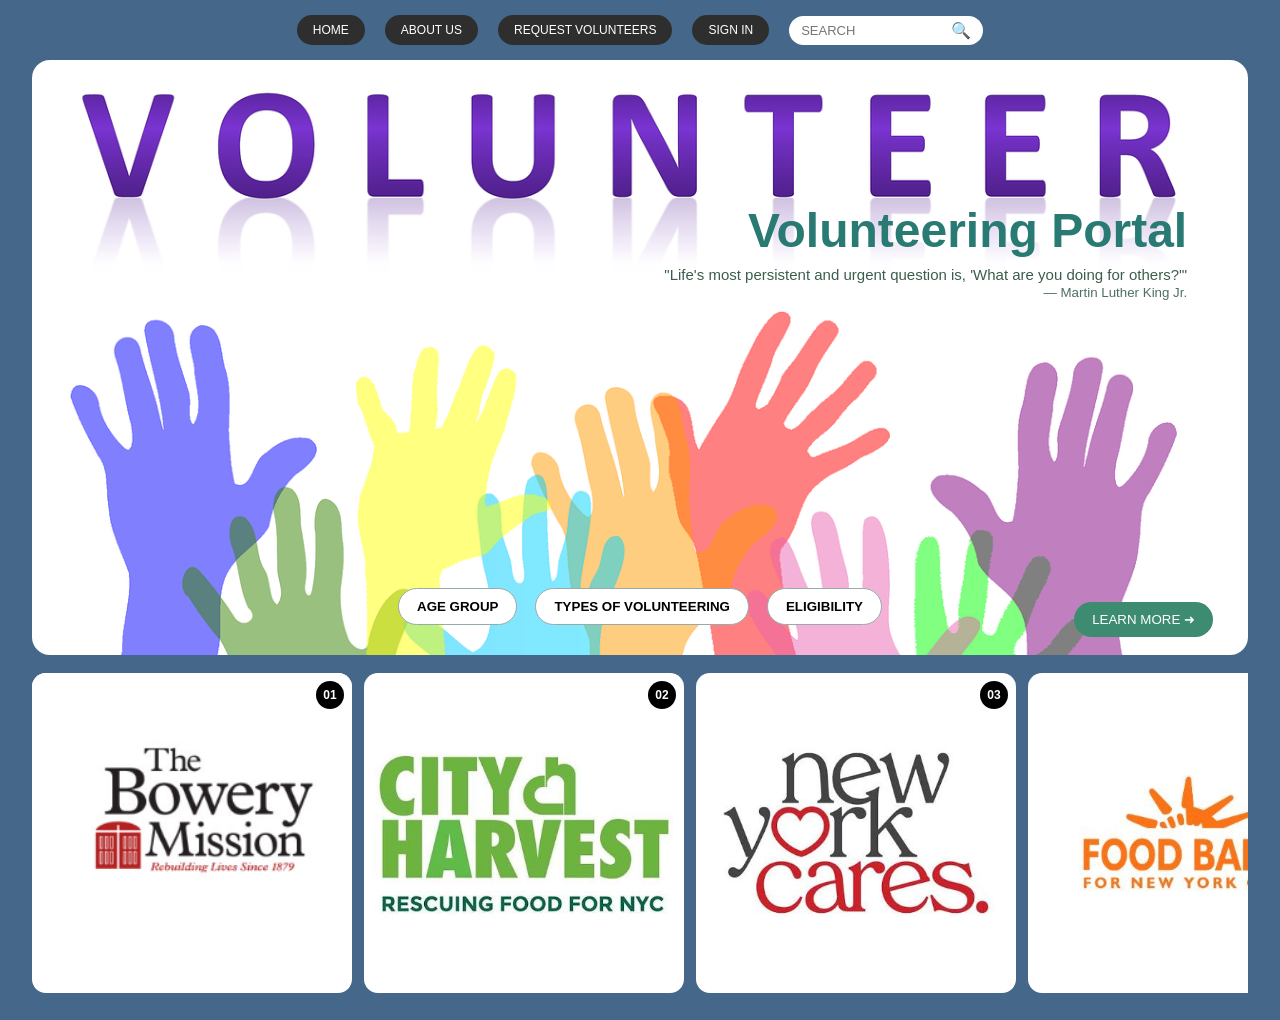
<file: index.html>
<!DOCTYPE html>
<html lang="en">
<head>
    <meta charset="UTF-8">
    <meta name="viewport" content="width=device-width, initial-scale=1.0">
    <title>SYEP Volunteer Portal</title>

    <script src="script.js" defer></script>
    <link rel="stylesheet" href="style.css">
</head>

<body>

<div class="wrapper">

    <!-- NAVIGATION -->
    <nav id="mainNav">

        <a href="index.html">
            <button>HOME</button>
        </a>

        <a href="about.html">
            <button>ABOUT US</button>
        </a>

        <a href="volunteerform.html">
            <button>REQUEST VOLUNTEERS</button>
        </a>

        <a href="signin.html">
            <button>SIGN IN</button>
        </a>

        <div class="search">
    <input id="searchInput" type="text" placeholder="SEARCH">
    <span>🔍</span>
</div>

<div id="profileArea" class="profile-area">

</div>

    </nav>


    <!-- HOME SCREEN -->
    <main id="homeScreen">

        <div class="banner">

            <img src="images/volunteer.png" alt="Volunteer Portal">

            <div class="banner-content">

                <h1>Volunteering Portal</h1>

                <p>
                    "Life's most persistent and urgent question is,
                    'What are you doing for others?'"
                </p>

                <small>— Martin Luther King Jr.</small>

            </div>


            <div class="button-row">

                <button id="ageBtn">
                    AGE GROUP
                </button>

                <button id="typeBtn">
                    TYPES OF VOLUNTEERING
                </button>

                <button id="eligibilityBtn">
                    ELIGIBILITY
                </button>

            </div>


            <div class="learn">

                <button id="learnBtn">
                    LEARN MORE ➜
                </button>

            </div>

        </div>


        <!-- ORIGINAL OPPORTUNITIES -->
        <div class="cards opportunities-scroll">

            <a
                class="card"
                href="https://www.bowery.org/"
                data-search="bowery mission food shelter"
            >
                <span class="badge">01</span>
                <img src="images/bowery.png" alt="Bowery Mission">
            </a>

            <a
                class="card"
                href="https://www.cityharvest.org/"
                data-search="city harvest food rescue hunger"
            >
                <span class="badge">02</span>
                <img src="images/cityharvest.jpg" alt="City Harvest">
            </a>

            <a
                class="card"
                href="https://www.newyorkcares.org/"
                data-search="new york cares community service events"
            >
                <span class="badge">03</span>
                <img src="images/nycares.jpg" alt="New York Cares">
            </a>

            <a
                class="card"
                href="https://www.foodbanknyc.org/"
                data-search="food bank nyc hunger relief"
            >
                <span class="badge">04</span>
                <img
                    src="images/foodbanknyc.jpg"
                    alt="Food Bank For New York City"
                >
            </a>

            <a
                class="card"
                href="https://www.idealist.org/"
                data-search="idealist volunteer match opportunities local help"
            >
                <span class="badge">05</span>
                <img src="images/idealist.jpeg" alt="Idealist">
            </a>

            <a
                class="card"
                href="https://www.habitatnyc.org/"
                data-search="habitat housing build community"
            >
                <span class="badge">06</span>
                <img
                    src="images/Habitat.jpg"
                    alt="Habitat for Humanity New York City"
                >
            </a>

            <a
                class="card"
                href="https://www.nycservice.org/"
                data-search="nyc service civic engagement neighborhood"
            >
                <span class="badge">07</span>
                <img
                    src="images/nyc service.png"
                    alt="NYC Service"
                >
            </a>

            <a
                class="card"
                href="https://www.americorps.gov/"
                data-search="americorps service national community"
            >
                <span class="badge">08</span>
                <img
                    src="images/Ameri Cops.webp"
                    alt="AmeriCorps"
                >
            </a>

            <a
                class="card"
                href="https://www.redcross.org/"
                data-search="red cross emergency aid disaster"
            >
                <span class="badge">09</span>
                <img
                    src="images/American-Red-Cross.png"
                    alt="American Red Cross"
                >
            </a>

            <a
                class="card"
                href="https://www.unitedway.org/"
                data-search="united way helping families support"
            >
                <span class="badge">10</span>
                <img
                    src="images/unitedway.png"
                    alt="United Way"
                >
            </a>

            <a
                class="card"
                href="https://www.salvationarmyusa.org/"
                data-search="salvation army outreach shelter youth"
            >
                <span class="badge">11</span>
                <img
                    src="images/The salvation.jpg"
                    alt="Salvation Army"
                >
            </a>

        </div>

    </main>


    <!-- RESULTS SCREEN -->
    <section id="resultsScreen" class="results-screen">

        <div class="results-header">

            <button id="backBtn" class="back-button">
                ← BACK
            </button>

            <div>
                <h1 id="resultsTitle">
                    Volunteer Opportunities
                </h1>

                <p id="resultsDescription">
                    Find an opportunity that's right for you.
                </p>
            </div>

        </div>


        <!-- FILTER OPTIONS -->
        <div id="filterOptions" class="filter-options"></div>


        <!-- RESULTS -->
        <div id="resultsContainer" class="results-container">

        </div>


        <div id="loading" class="loading">
            Loading opportunities...
        </div>


        <div id="noResults" class="no-results">
            No volunteer opportunities were found.
        </div>

    </section>

</div>

</body>
</html>
</file>
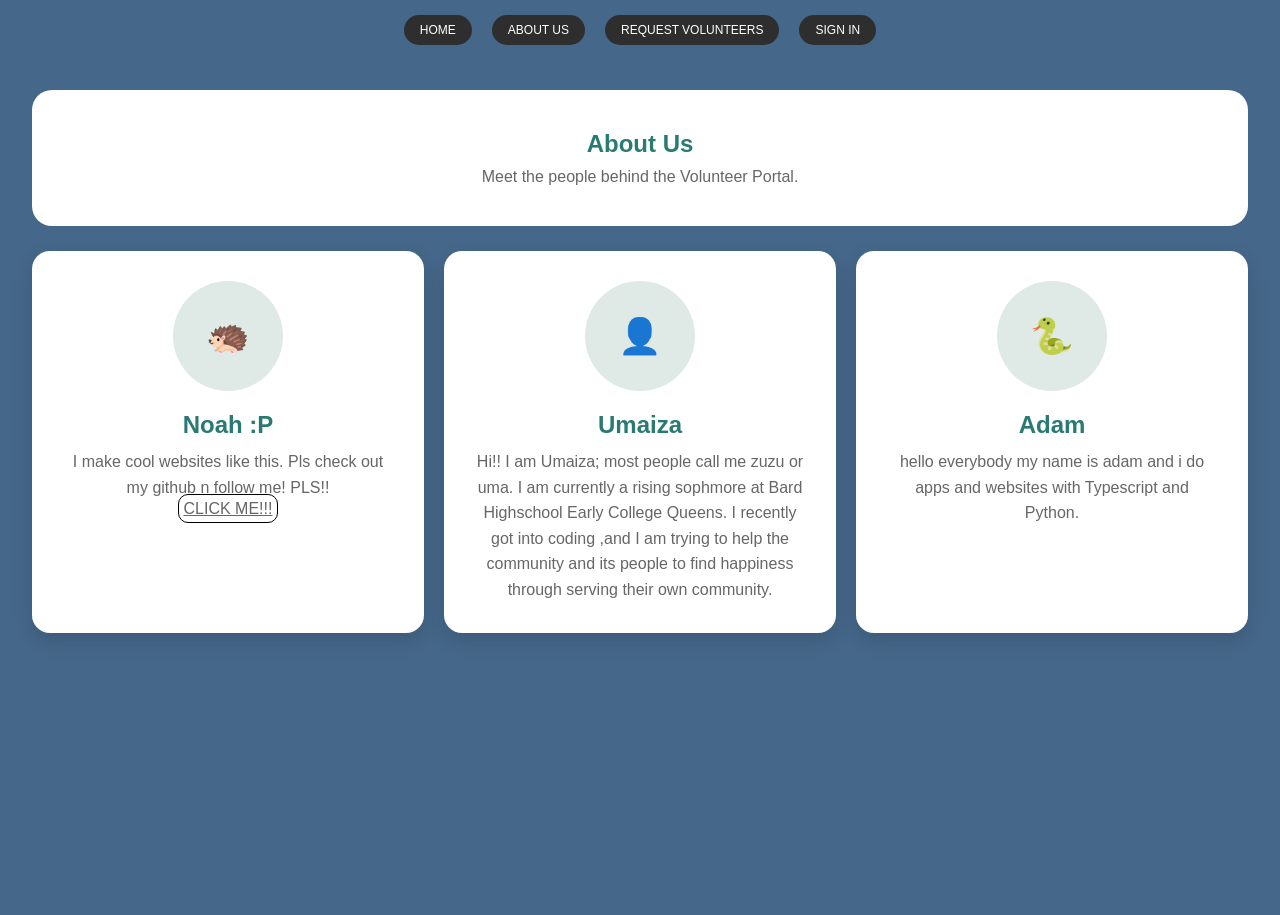
<file: about.html>
<!DOCTYPE html>
<html lang="en">

<head>

    <meta charset="UTF-8">

    <meta
        name="viewport"
        content="width=device-width, initial-scale=1.0"
    >

    <title>About Us - Volunteer Portal</title>

    <link rel="stylesheet" href="style.css">

    <style>

        .about-page {
            padding: 30px 0;
        }

        .about-header {
            background: white;
            border-radius: 20px;
            padding: 40px;
            text-align: center;
            margin-bottom: 25px;
        }

        .about-header h1 {
            color: #287a73;
            margin-bottom: 10px;
        }

        .about-header p {
            color: #666;
        }

        .people {
            display: grid;
            grid-template-columns: repeat(3, 1fr);
            gap: 20px;
        }

        .person {
            background: white;
            border-radius: 18px;
            padding: 30px;
            text-align: center;
            min-height: 300px;
            box-shadow: 0 8px 20px rgba(0,0,0,.12);
        }

        .person-photo {
            width: 110px;
            height: 110px;
            margin: 0 auto 20px;
            border-radius: 50%;
            background: #dfe9e5;
            display: flex;
            align-items: center;
            justify-content: center;
            color: #3d8b70;
            font-size: 35px;
        }

        .person h2 {
            color: #287a73;
            margin-bottom: 10px;
        }

        .person p {
            color: #666;
            line-height: 1.6;
        }

        @media(max-width: 800px) {

            .people {
                grid-template-columns: 1fr;
            }

        }

        #selfpromotion {
            color: #666;
            border: 1px black solid;
            border-radius: 10px;
            padding: 5px;
        }
        #selfpromotion:hover {
            transform: scale(1.1);
        }

    </style>

</head>

<body>

<div class="wrapper">

    <nav>

        <a href="index.html">
            <button>HOME</button>
        </a>

        <a href="about.html">
            <button>ABOUT US</button>
        </a>

        <a href="volunteerform.html">
            <button>REQUEST VOLUNTEERS</button>
        </a>

        <a href="signin.html">
            <button>SIGN IN</button>
        </a>

    </nav>


    <main class="about-page">

        <section class="about-header">

            <h1>
                About Us
            </h1>

            <p>
                Meet the people behind the Volunteer Portal.
            </p>

        </section>


        <section class="people">


            <!-- PERSON 1 -->

            <article class="person">

                <div class="person-photo">
                    🦔
                </div>

                <h2>
                    Noah :P
                </h2>

                <p>
                    I make cool websites like this. Pls check out my github n follow me! PLS!!
                    
                </p>
                <a id='selfpromotion' href='https://github.com/Chicken-Nugget-N'>CLICK ME!!!</a>
            </article>


            <!-- PERSON 2 -->

            <article class="person">

                <div class="person-photo">
                    👤
                </div>

                <h2>
                    Umaiza
                </h2>

                <p>
                    Hi!! I am Umaiza; most people call me zuzu or uma. I am currently a rising sophmore at Bard Highschool Early College Queens. I recently got into coding ,and I am trying to help the community and its people to find happiness through serving their own community. 
                </p>

            </article>


            <!-- PERSON 3 -->

            <article class="person">

                <div class="person-photo">
                    🐍
                </div>

                <h2>
                    Adam
                </h2>

                <p>
                     hello everybody my name is adam and i do apps and websites with Typescript and Python.
                </p>
            </article>


        </section>

    </main>

</div>

</body>

</html>
</file>
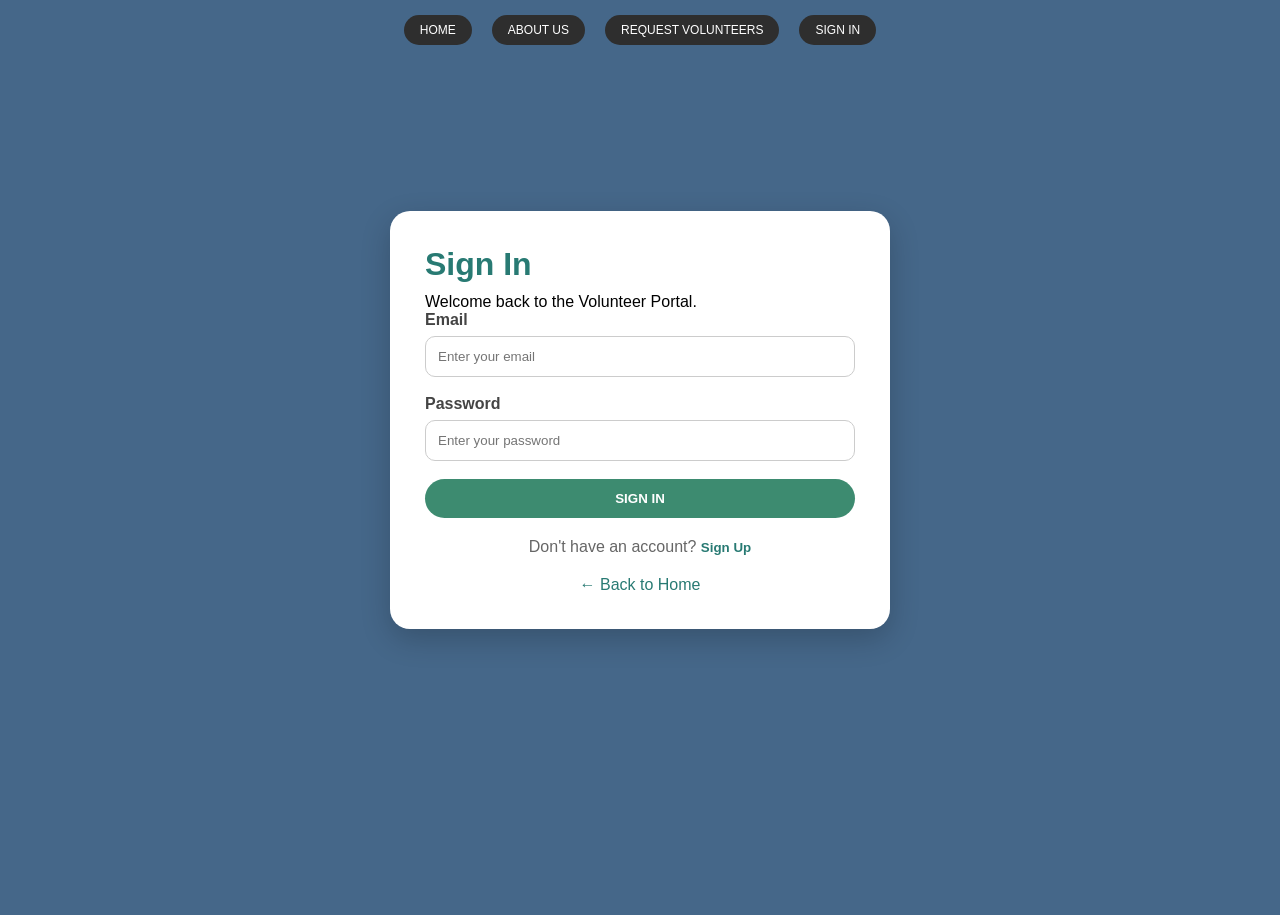
<file: signin.html>
<!DOCTYPE html>
<html lang="en">

<head>

    <meta charset="UTF-8">

    <meta
        name="viewport"
        content="width=device-width, initial-scale=1.0"
    >

    <title>Sign In - Volunteer Portal</title>

    <link rel="stylesheet" href="style.css">

    <style>

        .account-page {
            min-height: 80vh;
            display: flex;
            align-items: center;
            justify-content: center;
        }

        .account-box {
            background: white;
            width: 100%;
            max-width: 500px;
            padding: 35px;
            border-radius: 20px;
            box-shadow: 0 10px 30px rgba(0,0,0,.2);
        }

        .account-box h1 {
            color: #287a73;
            margin-bottom: 10px;
        }

        .account-box > p {
            color: #666;
            margin-bottom: 25px;
        }

        .form-group {
            margin-bottom: 18px;
        }

        .form-group label {
            display: block;
            margin-bottom: 7px;
            font-weight: bold;
            color: #444;
        }

        .form-group input {
            width: 100%;
            padding: 12px;
            border: 1px solid #ccc;
            border-radius: 10px;
            outline: none;
        }

        .form-group input:focus {
            border-color: #3d8b70;
        }

        .account-button {
            width: 100%;
            padding: 12px;
            border: none;
            border-radius: 20px;
            background: #3d8b70;
            color: white;
            cursor: pointer;
            font-weight: bold;
        }

        .account-button:hover {
            background: #287a73;
        }

        .switch-text {
            text-align: center;
            margin-top: 20px;
            color: #666;
        }

        .switch-text button {
            background: none;
            border: none;
            color: #287a73;
            font-weight: bold;
            cursor: pointer;
        }

        .profile-upload {
            text-align: center;
            margin-bottom: 20px;
        }

        .profile-preview {
            width: 90px;
            height: 90px;
            border-radius: 50%;
            background: #dfe9e5;
            object-fit: cover;
            display: block;
            margin: 0 auto 12px;
        }

        .profile-upload input {
            width: 100%;
        }

        .account-message {
            display: none;
            padding: 10px;
            margin-bottom: 15px;
            border-radius: 10px;
            background: #eef6f2;
            color: #287a73;
        }

        .account-message.show {
            display: block;
        }

        .back-home {
            display: block;
            text-align: center;
            margin-top: 20px;
            color: #287a73;
            text-decoration: none;
        }

        @media(max-width: 600px) {

            .account-box {
                padding: 25px;
            }

        }

    </style>

</head>


<body>

<div class="wrapper">

    <!-- NAVIGATION -->

    <nav>

        <a href="index.html">
            <button>HOME</button>
        </a>

        <a href="about.html">
            <button>ABOUT US</button>
        </a>

        <a href="volunteerform.html">
            <button>REQUEST VOLUNTEERS</button>
        </a>

        <a href="signin.html">
            <button>SIGN IN</button>
        </a>

    </nav>


    <main class="account-page">

        <div class="account-box">


            <!-- SIGN IN -->

            <div id="signinSection">

                <h1>Sign In</h1>

                <p>
                    Welcome back to the Volunteer Portal.
                </p>


                <div
                    id="signinMessage"
                    class="account-message"
                ></div>


                <form id="signinForm">

                    <div class="form-group">

                        <label for="signinEmail">
                            Email
                        </label>

                        <input
                            id="signinEmail"
                            type="email"
                            placeholder="Enter your email"
                            required
                        >

                    </div>


                    <div class="form-group">

                        <label for="signinPassword">
                            Password
                        </label>

                        <input
                            id="signinPassword"
                            type="password"
                            placeholder="Enter your password"
                            required
                        >

                    </div>


                    <button
                        class="account-button"
                        type="submit"
                    >
                        SIGN IN
                    </button>

                </form>


                <div class="switch-text">

                    Don't have an account?

                    <button id="showSignup">
                        Sign Up
                    </button>

                </div>

            </div>


            <!-- SIGN UP -->

            <div id="signupSection" style="display:none;">

                <h1>Create Account</h1>

                <p>
                    Create your Volunteer Portal profile.
                </p>


                <div
                    id="signupMessage"
                    class="account-message"
                ></div>


                <form id="signupForm">


                    <!-- PROFILE PICTURE -->

                    <div class="profile-upload">

                        <img
                            id="profilePreview"
                            class="profile-preview"
                            src="data:image/svg+xml,%3Csvg xmlns='http://www.w3.org/2000/svg' width='90' height='90'%3E%3Crect width='100%25' height='100%25' fill='%23dfe9e5'/%3E%3Ctext x='50%25' y='55%25' text-anchor='middle' font-size='35'%3E👤%3C/text%3E%3C/svg%3E"
                            alt="Profile Preview"
                        >

                        <label for="profilePicture">
                            Choose Profile Picture
                        </label>

                        <input
                            id="profilePicture"
                            type="file"
                            accept="image/*"
                        >

                    </div>


                    <div class="form-group">

                        <label for="signupName">
                            Full Name
                        </label>

                        <input
                            id="signupName"
                            type="text"
                            placeholder="Your name"
                            required
                        >

                    </div>


                    <div class="form-group">

                        <label for="signupEmail">
                            Email
                        </label>

                        <input
                            id="signupEmail"
                            type="email"
                            placeholder="Your email"
                            required
                        >

                    </div>


                    <div class="form-group">

                        <label for="signupPassword">
                            Password
                        </label>

                        <input
                            id="signupPassword"
                            type="password"
                            placeholder="Create a password"
                            required
                        >

                    </div>


                    <button
                        class="account-button"
                        type="submit"
                    >
                        CREATE ACCOUNT
                    </button>

                </form>


                <div class="switch-text">

                    Already have an account?

                    <button id="showSignin">
                        Sign In
                    </button>

                </div>

            </div>


            <a
                class="back-home"
                href="index.html"
            >
                ← Back to Home
            </a>

        </div>

    </main>

</div>


<script>

    /*
    ==========================================
    ELEMENTS
    ==========================================
    */

    const signinSection =
        document.getElementById("signinSection");

    const signupSection =
        document.getElementById("signupSection");

    const showSignup =
        document.getElementById("showSignup");

    const showSignin =
        document.getElementById("showSignin");

    const signinForm =
        document.getElementById("signinForm");

    const signupForm =
        document.getElementById("signupForm");

    const profilePicture =
        document.getElementById("profilePicture");

    const profilePreview =
        document.getElementById("profilePreview");

    const signupMessage =
        document.getElementById("signupMessage");

    const signinMessage =
        document.getElementById("signinMessage");


    /*
    ==========================================
    SWITCH TO SIGN UP
    ==========================================
    */

    showSignup.onclick = () => {

        signinSection.style.display = "none";

        signupSection.style.display = "block";

        signinMessage.classList.remove("show");

    };


    /*
    ==========================================
    SWITCH TO SIGN IN
    ==========================================
    */

    showSignin.onclick = () => {

        signupSection.style.display = "none";

        signinSection.style.display = "block";

        signupMessage.classList.remove("show");

    };


    /*
    ==========================================
    PROFILE PICTURE PREVIEW
    ==========================================
    */

    profilePicture.onchange = event => {

        const file =
            event.target.files[0];

        if (!file) {
            return;
        }

        const reader =
            new FileReader();

        reader.onload = () => {

            profilePreview.src =
                reader.result;

        };

        reader.readAsDataURL(file);

    };


    /*
    ==========================================
    SIGN UP
    ==========================================
    */

    signupForm.onsubmit = event => {

        event.preventDefault();


        const name =
            document
                .getElementById("signupName")
                .value
                .trim();

        const email =
            document
                .getElementById("signupEmail")
                .value
                .trim()
                .toLowerCase();

        const password =
            document
                .getElementById("signupPassword")
                .value;


        /*
        Get profile picture.

        If the user doesn't choose one,
        use a default picture.
        */

        const picture =
            profilePreview.src;


        /*
        Save the account.
        */

        const account = {

            name: name,

            email: email,

            password: password,

            picture: picture

        };


        localStorage.setItem(
            "volunteerAccount",
            JSON.stringify(account)
        );


        /*
        Automatically sign the user in.
        */

        localStorage.setItem(
            "volunteerLoggedIn",
            "true"
        );


        signupMessage.textContent =
            "Account created! Redirecting...";

        signupMessage.classList.add(
            "show"
        );


        setTimeout(() => {

            window.location.href =
                "index.html";

        }, 800);

    };


    /*
    ==========================================
    SIGN IN
    ==========================================
    */

    signinForm.onsubmit = event => {

        event.preventDefault();


        const email =
            document
                .getElementById("signinEmail")
                .value
                .trim()
                .toLowerCase();

        const password =
            document
                .getElementById("signinPassword")
                .value;


        /*
        Get saved account.
        */

        const savedAccount =
            localStorage.getItem(
                "volunteerAccount"
            );


        if (!savedAccount) {

            signinMessage.textContent =
                "No account has been created yet.";

            signinMessage.classList.add(
                "show"
            );

            return;

        }


        const account =
            JSON.parse(savedAccount);


        /*
        Check login information.
        */

        if (
            email === account.email &&
            password === account.password
        ) {

            localStorage.setItem(
                "volunteerLoggedIn",
                "true"
            );


            signinMessage.textContent =
                "Signed in! Redirecting...";

            signinMessage.classList.add(
                "show"
            );


            setTimeout(() => {

                window.location.href =
                    "index.html";

            }, 800);

        } else {

            signinMessage.textContent =
                "Incorrect email or password.";

            signinMessage.classList.add(
                "show"
            );

        }

    };

</script>

</body>

</html>
</file>
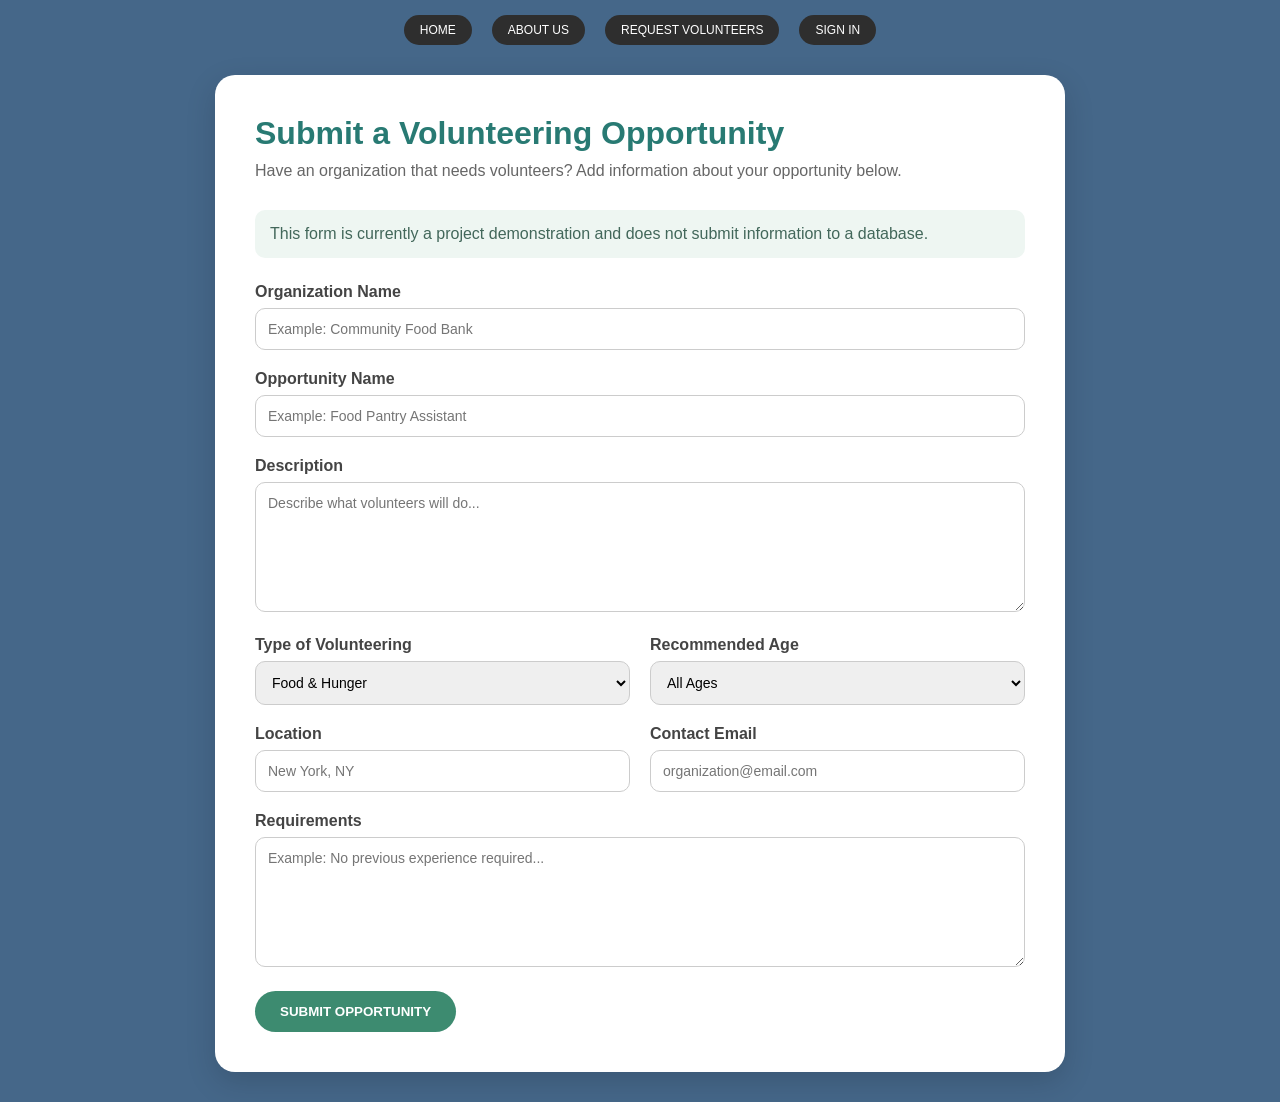
<file: volunteerform.html>
<!DOCTYPE html>
<html lang="en">

<head>

    <meta charset="UTF-8">

    <meta
        name="viewport"
        content="width=device-width, initial-scale=1.0"
    >

    <title>Request Volunteers - Volunteer Portal</title>

    <link rel="stylesheet" href="style.css">

    <style>

        .form-page {
            background: white;
            border-radius: 20px;
            padding: 40px;
            max-width: 850px;
            margin: 30px auto;
            box-shadow: 0 10px 30px rgba(0,0,0,.15);
        }

        .form-page h1 {
            color: #287a73;
            margin-bottom: 10px;
        }

        .form-page > p {
            color: #666;
            margin-bottom: 30px;
        }

        .form-group {
            margin-bottom: 20px;
        }

        .form-group label {
            display: block;
            font-weight: bold;
            color: #444;
            margin-bottom: 7px;
        }

        .form-group input,
        .form-group textarea,
        .form-group select {
            width: 100%;
            padding: 12px;
            border: 1px solid #ccc;
            border-radius: 10px;
            font-size: 14px;
        }

        .form-group textarea {
            min-height: 130px;
            resize: vertical;
        }

        .form-row {
            display: grid;
            grid-template-columns: 1fr 1fr;
            gap: 20px;
        }

        .submit-button {
            background: #3d8b70;
            color: white;
            border: none;
            padding: 13px 25px;
            border-radius: 22px;
            cursor: pointer;
            font-weight: bold;
        }

        .submit-button:hover {
            background: #287a73;
        }

        .form-note {
            background: #eef6f2;
            color: #42675a;
            padding: 15px;
            border-radius: 10px;
            margin-bottom: 25px;
        }

        @media(max-width: 650px) {

            .form-page {
                padding: 25px;
            }

            .form-row {
                grid-template-columns: 1fr;
                gap: 0;
            }

        }

    </style>

</head>

<body>

<div class="wrapper">

    <nav>

        <a href="index.html">
            <button>HOME</button>
        </a>

        <a href="about.html">
            <button>ABOUT US</button>
        </a>

        <a href="volunteerform.html">
            <button>REQUEST VOLUNTEERS</button>
        </a>

        <a href="signin.html">
            <button>SIGN IN</button>
        </a>

    </nav>


    <main class="form-page">

        <h1>
            Submit a Volunteering Opportunity
        </h1>

        <p>
            Have an organization that needs volunteers?
            Add information about your opportunity below.
        </p>


        <div class="form-note">

            This form is currently a project demonstration
            and does not submit information to a database.

        </div>


        <form onsubmit="return false;">

            <div class="form-group">

                <label for="organization">
                    Organization Name
                </label>

                <input
                    id="organization"
                    type="text"
                    placeholder="Example: Community Food Bank"
                >

            </div>


            <div class="form-group">

                <label for="opportunity">
                    Opportunity Name
                </label>

                <input
                    id="opportunity"
                    type="text"
                    placeholder="Example: Food Pantry Assistant"
                >

            </div>


            <div class="form-group">

                <label for="description">
                    Description
                </label>

                <textarea
                    id="description"
                    placeholder="Describe what volunteers will do..."
                ></textarea>

            </div>


            <div class="form-row">

                <div class="form-group">

                    <label for="type">
                        Type of Volunteering
                    </label>

                    <select id="type">

                        <option>
                            Food & Hunger
                        </option>

                        <option>
                            Education
                        </option>

                        <option>
                            Environment
                        </option>

                        <option>
                            Animals
                        </option>

                        <option>
                            Community Service
                        </option>

                        <option>
                            Health
                        </option>

                        <option>
                            Disaster Relief
                        </option>

                    </select>

                </div>


                <div class="form-group">

                    <label for="age">
                        Recommended Age
                    </label>

                    <select id="age">

                        <option>
                            All Ages
                        </option>

                        <option>
                            Youth
                        </option>

                        <option>
                            Teens
                        </option>

                        <option>
                            Adults
                        </option>

                        <option>
                            Seniors
                        </option>

                    </select>

                </div>

            </div>


            <div class="form-row">

                <div class="form-group">

                    <label for="location">
                        Location
                    </label>

                    <input
                        id="location"
                        type="text"
                        placeholder="New York, NY"
                    >

                </div>


                <div class="form-group">

                    <label for="email">
                        Contact Email
                    </label>

                    <input
                        id="email"
                        type="email"
                        placeholder="organization@email.com"
                    >

                </div>

            </div>


            <div class="form-group">

                <label for="requirements">
                    Requirements
                </label>

                <textarea
                    id="requirements"
                    placeholder="Example: No previous experience required..."
                ></textarea>

            </div>


            <button
                class="submit-button"
                type="submit"
            >
                SUBMIT OPPORTUNITY
            </button>

        </form>

    </main>

</div>

</body>

</html>
</file>
<file: style.css>
* {
    margin: 0;
    padding: 0;
    box-sizing: border-box;
    font-family: Arial, Helvetica, sans-serif;
}

body {
    background: #456789;
    min-height: 100vh;
}

.wrapper {
    width: 95%;
    max-width: 1400px;
    margin: 15px auto;
}


/* =========================
   NAVIGATION
========================= */

nav {
    display: flex;
    justify-content: center;
    align-items: center;
    gap: 20px;
    margin-bottom: 15px;
    flex-wrap: wrap;
}

nav a {
    text-decoration: none;
}

nav button {
    background: #2e2e2e;
    color: white;
    border: none;
    padding: 8px 16px;
    border-radius: 20px;
    cursor: pointer;
    font-size: 12px;
    transition: .2s;
}

nav button:hover {
    background: #444;
    transform: translateY(-3px);
    box-shadow: 0 6px 14px rgba(0,0,0,.18);
}


/* SEARCH */

.search {
    display: flex;
    align-items: center;
    background: white;
    border-radius: 20px;
    padding: 5px 12px;
}

.search input {
    border: none;
    outline: none;
    width: 150px;
    font-size: 13px;
}


/* =========================
   HERO
========================= */

.banner {
    position: relative;
    background: white;
    border-radius: 18px;
    overflow: hidden;
    display: block;
}

.banner img {
    width: 100%;
    display: block;
}

.banner-content {
    position: absolute;
    top: 24%;
    right: 5%;
    text-align: right;
    color: #287a73;
}

.banner-content h1 {
    font-size: 3rem;
}

.banner-content p {
    margin-top: 8px;
    color: #3c5d4c;
    font-size: 15px;
}

.banner-content small {
    color: #4d6f5f;
}


/* FILTER BUTTONS */

.button-row {
    position: absolute;
    bottom: 30px;
    left: 50%;
    transform: translateX(-50%);
    display: flex;
    gap: 18px;
}

.button-row button {
    background: white;
    border: 1px solid #9aa;
    border-radius: 20px;
    padding: 10px 18px;
    cursor: pointer;
    font-weight: bold;
    transition: .2s;
}

.button-row button:hover,
.learn button:hover {
    transform: translateY(-3px);
    box-shadow: 0 6px 14px rgba(0,0,0,.18);
}


/* LEARN MORE */

.learn {
    position: absolute;
    right: 35px;
    bottom: 18px;
}

.learn button {
    background: #3d8b70;
    color: white;
    border: none;
    border-radius: 20px;
    padding: 10px 18px;
    cursor: pointer;
    transition: .2s;
}


/* =========================
   ORIGINAL CARDS
========================= */

.cards {
    display: flex;
    gap: 12px;
    margin-top: 12px;
}

.opportunities-scroll {
    overflow-x: auto;
    overflow-y: hidden;
    padding: 6px 2px 12px;
    scroll-behavior: smooth;
    scroll-snap-type: x proximity;
    scrollbar-width: thin;
    scrollbar-color: #2e2e2e #f1f1f1;
}

.opportunities-scroll::-webkit-scrollbar {
    height: 8px;
}

.opportunities-scroll::-webkit-scrollbar-thumb {
    background: #2e2e2e;
    border-radius: 999px;
}

.opportunities-scroll .card {
    flex: 0 0 min(320px, 80vw);
    min-width: 220px;
    scroll-snap-align: start;
}

.card {
    position: relative;
    background: white;
    border-radius: 14px;
    overflow: hidden;
    transition: .25s;
}

.card:hover {
    transform: translateY(-4px);
    box-shadow: 0 8px 18px rgba(0,0,0,.3);
}

.card img {
    width: 100%;
    display: block;
}

.badge {
    position: absolute;
    top: 8px;
    right: 8px;
    background: black;
    color: white;
    width: 28px;
    height: 28px;
    border-radius: 50%;
    display: flex;
    justify-content: center;
    align-items: center;
    font-size: 12px;
    font-weight: bold;
}


/* =========================
   RESULTS SCREEN
========================= */

.results-screen {
    display: none;
    background: #f5f7f6;
    border-radius: 20px;
    padding: 30px;
    min-height: 600px;
}

.results-screen.active {
    display: block;
}

#homeScreen.hidden {
    display: none;
}

#mainNav.hidden {
    display: none;
}


/* RESULTS HEADER */

.results-header {
    display: flex;
    align-items: center;
    gap: 25px;
    margin-bottom: 25px;
}

.results-header h1 {
    color: #287a73;
    font-size: 2.2rem;
}

.results-header p {
    color: #52665e;
    margin-top: 5px;
}


/* BACK */

.back-button {
    background: #2e2e2e;
    color: white;
    border: none;
    padding: 10px 18px;
    border-radius: 20px;
    cursor: pointer;
}

.back-button:hover {
    background: #444;
}


/* =========================
   FILTER OPTIONS
========================= */

.filter-options {
    display: flex;
    gap: 12px;
    flex-wrap: wrap;
    margin-bottom: 25px;
}

.filter-option {
    background: white;
    border: 2px solid #3d8b70;
    color: #287a73;
    padding: 12px 20px;
    border-radius: 25px;
    font-weight: bold;
    cursor: pointer;
    transition: .2s;
}

.filter-option:hover,
.filter-option.selected {
    background: #3d8b70;
    color: white;
    transform: translateY(-2px);
}


/* =========================
   LARGE RESULTS CARDS
========================= */

.results-container {
    display: grid;
    grid-template-columns: repeat(2, 1fr);
    gap: 22px;
}

.result-card {
    background: white;
    border-radius: 18px;
    padding: 25px;
    min-height: 230px;
    box-shadow: 0 5px 15px rgba(0,0,0,.12);
    transition: .25s;
    display: flex;
    flex-direction: column;
    justify-content: space-between;
}

.result-card:hover {
    transform: translateY(-5px);
    box-shadow: 0 10px 25px rgba(0,0,0,.2);
}

.result-number {
    display: inline-flex;
    width: 42px;
    height: 42px;
    background: #2e2e2e;
    color: white;
    border-radius: 50%;
    align-items: center;
    justify-content: center;
    font-weight: bold;
    margin-bottom: 15px;
}

.result-card h2 {
    color: #287a73;
    font-size: 1.5rem;
    margin-bottom: 8px;
}

.result-card h3 {
    color: #555;
    font-size: 1rem;
    margin-bottom: 12px;
}

.result-card p {
    color: #555;
    line-height: 1.5;
    margin-bottom: 15px;
}

.result-info {
    color: #3d6c5b;
    font-size: .9rem;
    margin-bottom: 15px;
}

.result-link {
    display: inline-block;
    background: #3d8b70;
    color: white;
    text-decoration: none;
    padding: 10px 18px;
    border-radius: 20px;
    width: fit-content;
    transition: .2s;
}

.result-link:hover {
    background: #287a73;
}


/* LOADING */

.loading {
    display: none;
    text-align: center;
    padding: 40px;
    color: #287a73;
    font-weight: bold;
}

.loading.active {
    display: block;
}


/* NO RESULTS */

.no-results {
    display: none;
    text-align: center;
    padding: 50px;
    color: #555;
}

.no-results.active {
    display: block;
}


/* =========================
   RESPONSIVE
========================= */

@media(max-width: 900px) {

    .banner-content h1 {
        font-size: 2rem;
    }

    .button-row {
        flex-wrap: wrap;
        width: 90%;
        justify-content: center;
    }

    .results-container {
        grid-template-columns: 1fr;
    }

    .results-screen {
        padding: 20px;
    }
}


@media(max-width: 600px) {

    nav {
        gap: 8px;
    }

    nav button {
        font-size: 10px;
        padding: 7px 10px;
    }

    .search {
        width: 100%;
        justify-content: center;
    }

    .search input {
        width: 90%;
    }

    .banner-content {
        top: 15%;
        right: 4%;
    }

    .banner-content h1 {
        font-size: 1.4rem;
    }

    .banner-content p,
    .banner-content small {
        font-size: 10px;
    }

    .button-row {
        bottom: 20px;
        gap: 7px;
    }

    .button-row button {
        font-size: 9px;
        padding: 7px 10px;
    }

    .learn {
        right: 15px;
        bottom: 8px;
    }

    .learn button {
        font-size: 9px;
        padding: 7px 10px;
    }

    .results-header {
        align-items: flex-start;
        flex-direction: column;
    }

    .results-header h1 {
        font-size: 1.7rem;
    }
}

/* =========================
   USER PROFILE
========================= */

.profile-area {
    display: none;
    align-items: center;
    gap: 8px;
    background: white;
    padding: 4px 10px 4px 5px;
    border-radius: 25px;
}

.profile-area.active {
    display: flex;
}

.profile-picture-small {
    width: 34px;
    height: 34px;
    border-radius: 50%;
    object-fit: cover;
    background: #dfe9e5;
}

.profile-name {
    color: #2e2e2e;
    font-size: 12px;
    font-weight: bold;
    max-width: 100px;
    overflow: hidden;
    white-space: nowrap;
    text-overflow: ellipsis;
}

.signout-button {
    border: none;
    background: #2e2e2e;
    color: white;
    border-radius: 20px;
    padding: 8px 14px;
    font-size: 12px;
    font-weight: bold;
    cursor: pointer;
    min-width: 65px;
    transition: .2s;
}

.signout-button:hover {
    background: #444;
    transform: translateY(-2px);
    box-shadow: 0 4px 10px rgba(0,0,0,.2);
}
</file>
